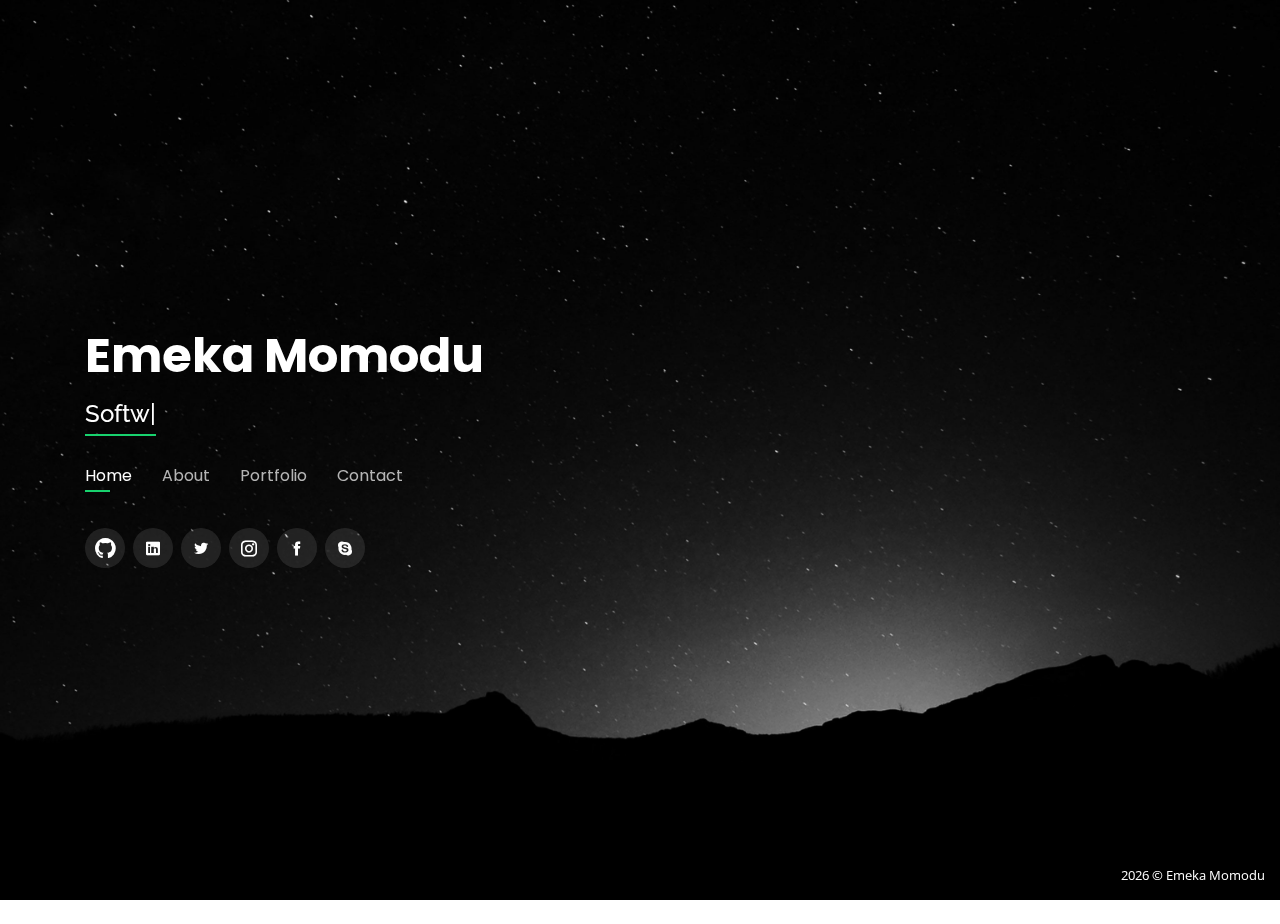
<file: index.html>
<!DOCTYPE html>
<html lang="en">

<head>
  <meta charset="utf-8">
  <meta content="width=device-width, initial-scale=1.0" name="viewport">

  <title>Emeka Momodu</title>
  <meta content="Personal Website of Emeka Momodu" name="description">
  <meta content="Emeka Momodu" name="keywords">

  <!-- Favicons -->

  <!-- <link href="assets/img/favicon.png" rel="icon">
  <link href="assets/img/apple-touch-icon.png" rel="apple-touch-icon"> -->

  <link rel="apple-touch-icon" sizes="180x180" href="assets/img/apple-touch-icon.png">
  <link rel="icon" type="image/png" sizes="32x32" href="assets/img/favicon-32x32.png">
  <link rel="icon" type="image/png" sizes="16x16" href="assets/img/favicon-16x16.png">
  <link rel="manifest" href="assets/img/site.webmanifest">

  <!-- Google Fonts -->
  <link href="https://fonts.googleapis.com/css?family=Open+Sans:300,300i,400,400i,600,600i,700,700i|Raleway:300,300i,400,400i,500,500i,600,600i,700,700i|Poppins:300,300i,400,400i,500,500i,600,600i,700,700i" rel="stylesheet">

  <!-- Vendor CSS Files -->
  <link href="assets/vendor/bootstrap/css/bootstrap.min.css" rel="stylesheet">
  <link href="assets/vendor/icofont/icofont.min.css" rel="stylesheet">
  <link href="assets/vendor/remixicon/remixicon.css" rel="stylesheet">
  <link href="assets/vendor/owl.carousel/assets/owl.carousel.min.css" rel="stylesheet">
  <link href="assets/vendor/boxicons/css/boxicons.min.css" rel="stylesheet">
  <link href="assets/vendor/venobox/venobox.css" rel="stylesheet">

  <!-- Template Main CSS File -->
  <link href="assets/css/style.css" rel="stylesheet">

  <link rel="stylesheet" href="https://cdnjs.cloudflare.com/ajax/libs/font-awesome/4.7.0/css/font-awesome.min.css">

  <!-- =======================================================
  * Template Name: Personal - v2.4.0
  * Template URL: https://bootstrapmade.com/personal-free-resume-bootstrap-template/
  * Author: BootstrapMade.com
  * License: https://bootstrapmade.com/license/
  ======================================================== -->
</head>

<body>

  <!-- ======= Header ======= -->
  <header id="header" class="header-tops">
    <div class="container">

      <h1><a href="index.html">Emeka Momodu</a></h1>
      <!-- Uncomment below if you prefer to use an image logo -->
      <!-- <a href="index.html" class="mr-auto"><img src="assets/img/logo.png" alt="" class="img-fluid"></a> -->
      <!-- <h2>I'm a <span>Software Engineer</span>, <span>Web Developer</span>, <span>Machine learning Aficionado</span>.</h2> -->

      <h2><span class="typed" data-typed-items="Software Engineer, Backend Developer, Fullstack web Developer"></span></h2>

      <nav class="nav-menu d-none d-lg-block">
        <ul>
          <li class="active"><a href="#header">Home</a></li>
          <li><a href="#about">About</a></li>
          <li><a href="#portfolio">Portfolio</a></li>
          <!--        <li><a href="#resume">Resume</a></li>-->
          <!--        <li><a href="#services">Services</a></li>-->
          <li><a href="#contact">Contact</a></li>
        </ul>
      </nav><!-- .nav-menu -->

      <div class="social-links">
        <a href="https://github.com/EmekaMomodu" class="github"><i class="fa fa-github" style="font-size:24px"></i></a>
        <a href="https://www.linkedin.com/in/chukwuemeka-momodu-9737a8106" class="linkedin"><i class="icofont-linkedin"></i></a>
        <a href="https://www.twitter.com/EmekaMomodu" class="twitter"><i class="icofont-twitter"></i></a>
        <a href="https://www.instagram.com/EmekaMomodu/" class="instagram"><i class="icofont-instagram"></i></a>
        <a href="https://www.facebook.com/EmekaMomodu" class="facebook"><i class="icofont-facebook"></i></a>
        <a href="https://join.skype.com/invite/h935u9tSHgWp" class="google-plus"><i class="icofont-skype"></i></a>
      </div>

    </div>
  </header><!-- End Header -->

  <!-- ======= About Section ======= -->
  <section id="about" class="about">

    <!-- ======= About Me ======= -->
    <div class="about-me container">

      <div class="section-title">
        <h2>About</h2>
        <p>Learn more about me</p>
      </div>

      <div class="row">
        <div class="col-lg-4" data-aos="fade-right">
          <img src="assets/img/meks-01.jpeg" class="img-fluid" alt="">
        </div>
        <div class="col-lg-8 pt-4 pt-lg-0 content" data-aos="fade-left">
          <h3>Software Engineer; Backend &amp; Fullstack Developer</h3>
          <p class="font-italic">
            An avid Software Engineer with an intrinsic love for writing code to solve complex issues.
          </p>
          <p class="text-justify">
            I am a Software Engineer who is passionate about using the best available and efficient cutting-edge technology
            to create highly available and robust software systems. I have my main interest and expertise in backend and
            full-stack web development, working with technologies such as Java, Spring Boot, Vanilla JS, MEAN, Python, and
            Flask.
          </p>
          <!--      <p class="text-justify">I am avid about understanding how things operate, therefore I build software with in-depth theoretical knowledge-->
          <!--        and practical understanding. Being able to pay attention to details, identify problems, and develop efficient-->
          <!--        solutions following the appropriate standards is one of my top strengths as an engineer.-->
          <!--      </p>-->
          <div class="row">
            <div class="col-lg-6">
              <ul>
                <!--            <li><i class="icofont-rounded-right"></i> <strong>Nationality:</strong> Nigerian</li>-->
                <!-- <li><i class="icofont-rounded-right"></i> <strong>Website:</strong> www.example.com</li> -->
                <!-- <li><i class="icofont-rounded-right"></i> <strong>Phone:</strong> +123 456 7890</li> -->
                <!-- <li><i class="icofont-rounded-right"></i> <strong>Age:</strong> 20 + X <span class="font-italic">(find X ?)</span></li> -->

                <li><i class="icofont-rounded-right"></i> <strong>Likes:</strong> Open Mindedness and Sincerity</li>
                <!-- <li><i class="icofont-rounded-right"></i> <strong>Dislikes:</strong> Parochial Mindedness and Sincerity</li> -->
                <li><i class="icofont-rounded-right"></i> <strong>Favorite Quote:</strong> <span class="font-italic">"Brevity is the soul of wit"</span></li>
                <li><i class="icofont-rounded-right"></i> <strong>Degree:</strong> Masters</li>
                <!--            <li><i class="icofont-rounded-right"></i> <strong>Freelance:</strong> Yeah! Hit me up</li>-->
              </ul>
            </div>
            <!-- <div class="col-lg-6"> -->
            <!-- <ul> -->
            <!-- <li><i class="icofont-rounded-right"></i> <strong>PhEmailone:</strong> email@example.com</li> -->
            <!-- <li><i class="icofont-rounded-right"></i> <strong>Freelance:</strong> Available</li> -->
            <!-- </ul> -->
            <!-- </div> -->
          </div>
        </div>
      </div>

    </div><!-- End About Me -->

    <!-- ======= Skills  ======= -->
    <div class="skills container">

      <div class="section-title">
        <h2>Technologies & Frameworks</h2>
      </div>

      <div class="row skills-content">

        <div class="col-lg-6">

          <div class="progress">
            <span class="skill">Java <i class="val">90%</i></span>
            <div class="progress-bar-wrap">
              <div class="progress-bar" role="progressbar" aria-valuenow="90" aria-valuemin="0" aria-valuemax="100"></div>
            </div>
          </div>

          <div class="progress">
            <span class="skill">Python <i class="val">95%</i></span>
            <div class="progress-bar-wrap">
              <div class="progress-bar" role="progressbar" aria-valuenow="95" aria-valuemin="0" aria-valuemax="100"></div>
            </div>
          </div>

          <!-- <div class="progress">
        <span class="skill">PHP <i class="val">65%</i></span>
        <div class="progress-bar-wrap">
          <div class="progress-bar" role="progressbar" aria-valuenow="65" aria-valuemin="0" aria-valuemax="100"></div>
        </div>
      </div> -->

          <div class="progress">
            <span class="skill">JavaScript <i class="val">85%</i></span>
            <div class="progress-bar-wrap">
              <div class="progress-bar" role="progressbar" aria-valuenow="85" aria-valuemin="0" aria-valuemax="100"></div>
            </div>
          </div>

          <div class="progress">
            <span class="skill">Node JS <i class="val">85%</i></span>
            <div class="progress-bar-wrap">
              <div class="progress-bar" role="progressbar" aria-valuenow="85" aria-valuemin="0" aria-valuemax="100"></div>
            </div>
          </div>

          <div class="progress">
            <span class="skill">MongoDB <i class="val">90%</i></span>
            <div class="progress-bar-wrap">
              <div class="progress-bar" role="progressbar" aria-valuenow="90" aria-valuemin="0" aria-valuemax="100"></div>
            </div>
          </div>

          <div class="progress">
            <span class="skill">SQL <i class="val">85%</i></span>
            <div class="progress-bar-wrap">
              <div class="progress-bar" role="progressbar" aria-valuenow="85" aria-valuemin="0" aria-valuemax="100"></div>
            </div>
          </div>

        </div>

        <div class="col-lg-6">

          <div class="progress">
            <span class="skill">SpringBoot <i class="val">90%</i></span>
            <div class="progress-bar-wrap">
              <div class="progress-bar" role="progressbar" aria-valuenow="90" aria-valuemin="0" aria-valuemax="100"></div>
            </div>
          </div>

          <div class="progress">
            <span class="skill">Angular <i class="val">80%</i></span>
            <div class="progress-bar-wrap">
              <div class="progress-bar" role="progressbar" aria-valuenow="80" aria-valuemin="0" aria-valuemax="100"></div>
            </div>
          </div>

          <div class="progress">
            <span class="skill">Flask <i class="val">85%</i></span>
            <div class="progress-bar-wrap">
              <div class="progress-bar" role="progressbar" aria-valuenow="85" aria-valuemin="0" aria-valuemax="100"></div>
            </div>
          </div>

          <div class="progress">
            <span class="skill">Express JS <i class="val">90%</i></span>
            <div class="progress-bar-wrap">
              <div class="progress-bar" role="progressbar" aria-valuenow="90" aria-valuemin="0" aria-valuemax="100"></div>
            </div>
          </div>

          <div class="progress">
            <span class="skill">Jira <i class="val">85%</i></span>
            <div class="progress-bar-wrap">
              <div class="progress-bar" role="progressbar" aria-valuenow="85" aria-valuemin="0" aria-valuemax="100"></div>
            </div>
          </div>

          <div class="progress">
            <span class="skill">Git <i class="val">85%</i></span>
            <div class="progress-bar-wrap">
              <div class="progress-bar" role="progressbar" aria-valuenow="85" aria-valuemin="0" aria-valuemax="100"></div>
            </div>
          </div>

        </div>

      </div>

    </div><!-- End Skills -->

    <!-- ======= Interests ======= -->
    <div class="interests container">

      <div class="section-title">
        <h2>Interests</h2>
      </div>

      <div class="row">
        <div class="col-lg-3 col-md-4">
          <div class="icon-box">
            <i class="ri-price-tag-2-line" style="color: #4233ff;"></i>
            <h3>Web Development</h3>
          </div>
        </div>
        <div class="col-lg-3 col-md-4 mt-4 mt-md-0">
          <div class="icon-box">
            <i class="ri-bar-chart-box-line" style="color: #5578ff;"></i>
            <h3>Machine Learning</h3>
          </div>
        </div>
        <div class="col-lg-3 col-md-4 mt-4 mt-md-0">
          <div class="icon-box">
            <i class="ri-calendar-todo-line" style="color: #e80368;"></i>
            <h3>Financial Technology</h3>
          </div>
        </div>
        <div class="col-lg-3 col-md-4 mt-4 mt-lg-0">
          <div class="icon-box">
            <i class="ri-paint-brush-line" style="color: #e361ff;"></i>
            <h3>Sustainability</h3>
          </div>
        </div>
        <div class="col-lg-3 col-md-4 mt-4">
          <div class="icon-box">
            <i class="ri-database-2-line" style="color: #47aeff;"></i>
            <h3>Big Data</h3>
          </div>
        </div>
        <div class="col-lg-3 col-md-4 mt-4">
          <div class="icon-box">
            <i class="ri-gradienter-line" style="color: #ffa76e;"></i>
            <h3>Research</h3>
          </div>
        </div>
        <div class="col-lg-3 col-md-4 mt-4">
          <div class="icon-box">
            <i class="ri-file-list-3-line" style="color: #11dbcf;"></i>
            <h3>Programming</h3>
          </div>
        </div>
        <div class="col-lg-3 col-md-4 mt-4">
          <div class="icon-box">
            <i class="ri-store-line" style="color: #ffbb2c;"></i>
            <h3>Chess</h3>
          </div>
        </div>
        <!--    <div class="col-lg-3 col-md-4 mt-4">-->
        <!--      <div class="icon-box">-->
        <!--        <i class="ri-anchor-line" style="color: #b2904f;"></i>-->
        <!--        <h3>Engineering</h3>-->
        <!--      </div>-->
        <!--    </div>-->
        <!--    <div class="col-lg-3 col-md-4 mt-4">-->
        <!--      <div class="icon-box">-->
        <!--        <i class="ri-disc-line" style="color: #b20969;"></i>-->
        <!--        <h3>Music</h3>-->
        <!--      </div>-->
        <!--    </div>-->
        <!--    <div class="col-lg-3 col-md-4 mt-4">-->
        <!--      <div class="icon-box">-->
        <!--        <i class="ri-base-station-line" style="color: #ff5828;"></i>-->
        <!--        <h3>Technology</h3>-->
        <!--      </div>-->
        <!--    </div>-->
        <!--    <div class="col-lg-3 col-md-4 mt-4">-->
        <!--      <div class="icon-box">-->
        <!--        <i class="ri-fingerprint-line" style="color: #29cc61;"></i>-->
        <!--        <h3>Artificial Intelligence</h3>-->
        <!--      </div>-->
        <!--    </div>-->
      </div>

    </div><!-- End Interests -->

  </section><!-- End About Section -->

  <!--  <!-- ======= Resume Section ======= -->
  <section class="resume" id="resume">
    <div class="container">

      <div class="section-title">
        <h2>Resume</h2>
        <p>Check My Resume</p>
      </div>

      <div class="row">
        <div class="col-lg-6">
          <h3 class="resume-title">Summary</h3>
          <div class="resume-item pb-0">
            <h4>Chukwuemeka Momodu</h4>
            <p><em>Innovative and timeline-driven backend & fullstack web developer with <span id="experienceInYears"></span>+ years of experience building user-centered
                software solutions from initial concept to a final, polished deliverable.</em></p>
            <!-- <p>
                      <ul>
                        <li><a href="#contact">Contact Me</a></li>
                        <li>Lagos, Nigeria</li>
                      </ul>
                    </p>-->
          </div>

          <h3 class="resume-title">Education</h3>
          <div class="resume-item">
            <h4>MEng. Software Engineering</h4>
            <h5>Sep 2022 - Present</h5>
            <p><em>Western University, London, ON, Canada</em></p>
          </div>
          <div class="resume-item">
            <h4>BSc.(Hons) Electrical &amp; Electronics Engineering</h4>
            <h5>Oct 2013 - Jan 2018</h5>
            <p><em>University of Lagos, Nigeria</em></p>
            <p>
            <ul>
              <li>Graduating CGPA: 4.39/5.0 (Second Class Upper Division).</li>
              <li>Relevant Courses: Algorithms & Data Structures, Switching & Logic System, Computer
                Programming,
                Engineering Statistics & Computer System, Computer Programming Language, Digital Systems.
              </li>
              <li><a href="https://badges.wes.org/Evidence?i=5ab45089-5e23-40a0-9e23-e65430dfebd6&type=ca" rel="noopener noreferrer" target="_blank">Verified International Academic Qualifications
                  by World Education Services.</a></li>
            </ul>
            </p>
          </div>
          <div class="resume-item">
            <h4>Foundation Program, Electrical &amp; Electronics Engineering </h4>
            <h5>Sep 2012 - Jun 2013</h5>
            <p><em>University of Lagos, Nigeria</em></p>
            <p>
            <ul>
              <li>
                Graduating CGPA: 4.60/5.0.
              </li>
            </ul>
            </p>
          </div>

          <div class="resume-item">
            <h4>West African Secondary School Certificate</h4>
            <h5>Sep 2006 - Jul 2012</h5>
            <p><em>Saint Gregory’s College, Lagos, Nigeria</em></p>
            <p>
            <ul>
              <li>
                9 Courses taken; Distinction in 7 courses (Mathematics, English Language, Physics,
                Chemistry, Geography,
                Economics, Christian Religious Knowledge) & Credit in 2 courses (Further Mathematics, and
                Biology).
              </li>
            </ul>
            </p>
          </div>

        </div>
        <div class="col-lg-6">
          <h3 class="resume-title">Professional Experience</h3>

          <div class="resume-item">
            <h4>Backend/Fullstack Web Developer</h4>
            <h5>Jan 2018 - Present</h5>
            <p><em>Freelance</em></p>
            <!-- <p>
                      <ul>
                        <li>Developed numerous marketing programs (logos, brochures,infographics, presentations, and advertisements).</li>
                        <li>Managed up to 5 projects or tasks at a given time while under pressure</li>
                        <li>Recommended and consulted with clients on the most appropriate graphic design</li>
                        <li>Created 4+ design presentations and proposals a month for clients and account managers</li>
                      </ul>
                    </p> -->
          </div>

          <div class="resume-item">
            <h4>Software Engineer</h4>
            <h5>Oct 2019 - Aug 2022</h5>
            <p><em>eProcess International - Ecobank Transnational Incorporated </em></p>
            <p>
            <ul>
              <li> Built and maintained distributed enterprise Java applications.
              </li>
              <li> Built modern enterprise applications with technologies such as Java, Spring, Spring Boot,
                Oracle PL/SQL,
                Transact SQL, jQuery, Angular, Node.
              </li>
              <li> Developed a Pivotal Monitoring and Reporting Application for proactively monitoring all
                other applications
                and services of the bank.
              </li>
              <li>Built RESTful Web Services and APIs for backend development.</li>
            </ul>
            </p>
          </div>

          <div class="resume-item">
            <h4>Intern, Electrical &amp; Instrumentation Engineering</h4>
            <h5>Jul 2018 - Apr 2019</h5>
            <p><em>GZ Industries Limited</em></p>
            <p>
            <ul>
              <li>Optimized ladder logic program on Programmable Logic Controllers for process flow conveyor
                belts
                optimization project.
              </li>
              <li>Maintained factory machines; electrical fault troubleshooting and rectification.</li>
            </ul>
            </p>
          </div>

          <div class="resume-item">
            <h4>Intern, Enterprise Technical Support</h4>
            <h5>Jul 2016 - Dec 2016</h5>
            <p><em>Swift Networks Limited</em></p>
            <p>
            <ul>
              <li>Integrated, Configured, Installed, and ran troubleshoots for Microwave radio p2p links,
                Fibre optic p2p links, Broadband
                point to multiple points links.
              </li>
            </ul>
            </p>
          </div>

        </div>
      </div>

    </div>
  </section><!-- End Resume Section -->

  <script>
    document.getElementById("experienceInYears").innerHTML = (new Date().getFullYear() - 2019).toString();
  </script>
  -->

  <!--  <!-- ======= Services Section ======= -->
  <section id="services" class="services">
    <div class="container">

      <div class="section-title">
        <h2>Services</h2>
        <p>My Services</p>
      </div>

      <div class="row">
        <div class="col-lg-4 col-md-6 d-flex align-items-stretch">
          <div class="icon-box">
            <div class="icon"><i class="bx bxl-dribbble"></i></div>
            <h4>Web Application Development</h4>
            <p> Modern and Scalable Web Applications </p>
          </div>
        </div>

        <div class="col-lg-4 col-md-6 d-flex align-items-stretch mt-4 mt-md-0">
          <div class="icon-box">
            <div class="icon"><i class="bx bx-file"></i></div>
            <h4>ML Application Development</h4>
            <p>Web Applications Powered by Machine learning Algorithms</p>
          </div>
        </div>

        <div class="col-lg-4 col-md-6 d-flex align-items-stretch mt-4 mt-lg-0">
          <div class="icon-box">
            <div class="icon"><i class="bx bx-tachometer"></i></div>
            <h4>Website Development</h4>
            <p>Responsive and dynamic websites to suit your business needs</p>
          </div>
        </div>

      </div>
  </section><!-- End Services Section -->
  -->

  <!-- ======= Portfolio Section ======= -->
  <section id="portfolio" class="portfolio">
    <div class="container">

      <div class="section-title">
        <h2>Portfolio</h2>
        <p>My Projects</p>
      </div>

      <!--    <div class="row">-->
      <!--      <div class="col-lg-12 d-flex justify-content-center">-->
      <!--        <ul id="portfolio-flters">-->
      <!--          <li data-filter="*" class="filter-active">All</li>-->
      <!--          <li data-filter=".filter-app">App</li>-->
      <!--          <li data-filter=".filter-card">Card</li>-->
      <!--          <li data-filter=".filter-web">Web</li>-->
      <!--        </ul>-->
      <!--      </div>-->
      <!--    </div>-->

      <div class="row portfolio-container">

        <div class="col-lg-4 col-md-6 portfolio-item filter-app">
          <div class="portfolio-wrap">
            <img src="assets/img/portfolio/drone-1-2.jpg" class="img-fluid" alt="Drone">
            <div class="portfolio-info">
              <h4>Drone Web Service</h4>
              <p>A drone RESTFul web service with endpoints to handle requests for managing drones used for transporting medications.. Technologies used; Java, Spring Boot, H2, Hibernate, Docker</p>
              <div class="portfolio-links">
                <a href="https://github.com/EmekaMomodu/drone-web-service" title="Project link" target="_blank"><i class="bx bx-link"></i></a>
              </div>
            </div>
          </div>
        </div>

        <div class="col-lg-4 col-md-6 portfolio-item filter-web">
          <div class="portfolio-wrap">
            <img src="assets/img/portfolio/architecture_design.jpg" class="img-fluid" alt="">
            <div class="portfolio-info">
              <h4>Uda-Connect</h4>
              <p>A Proof of Concept Application, running several microservices in a Kubernetes cluster, which uses location data from mobile devices to match users with possible connections made at conferences. Some technologies used, Flask, GRPC, Kafka.</p>
              <div class="portfolio-links">
                <a href="https://github.com/EmekaMomodu/uda-connect" title="Project link" target="_blank"><i class="bx bx-link"></i></a>
              </div>
            </div>
          </div>
        </div>

        <div class="col-lg-4 col-md-6 portfolio-item filter-app">
          <div class="portfolio-wrap">
            <img src="assets/img/portfolio/Final-Dashboard-2(1).png" class="img-fluid" alt="">
            <div class="portfolio-info">
              <h4>Metrics-Dashboard</h4>
              <p>A metric dashboard with multiple graphs for monitoring a sample application that is deployed on a kubernetes cluster.</p>
              <div class="portfolio-links">
                <a href="https://github.com/EmekaMomodu/metrics-dashboard" title="Project link" target="_blank"><i class="bx bx-link"></i></a>
              </div>
            </div>
          </div>
        </div>

        <div class="col-lg-4 col-md-6 portfolio-item filter-card">
          <div class="portfolio-wrap">
            <img src="assets/img/portfolio/ldd-1-1.png" class="img-fluid" alt="">
            <div class="portfolio-info">
              <h4>Loan-Default-Web-API</h4>
              <p>Loan Default RESTful API, exposes a machine learning model service that predicts applicants to be granted loans based on applicant information passed to the API. Built with Flask, catboost machine learning algorithm, scikit-learn, deployed on Heroku</p>
              <div class="portfolio-links">
                <a href="https://github.com/EmekaMomodu/LoanDefaultWebAPI" title="Project link" target="_blank"><i class="bx bx-link"></i></a>
              </div>
            </div>
          </div>
        </div>

        <div class="col-lg-4 col-md-6 portfolio-item filter-web">
          <div class="portfolio-wrap">
            <img src="assets/img/portfolio/Entity-Relationship-Diagram.png" class="img-fluid" alt="">
            <div class="portfolio-info">
              <h4>Squadio-Microservice</h4>
              <p>A microservice with APIs to handle requests to view users, accounts, and statements by performing a simple search on dates and amount ranges. Technologies used: Java, Spring Boot, Docker, H2</p>
              <div class="portfolio-links">
                <a href="https://github.com/EmekaMomodu/squadio-microservice" title="Project link" target="_blank"><i class="bx bx-link"></i></a>
              </div>
            </div>
          </div>
        </div>

        <div class="col-lg-4 col-md-6 portfolio-item filter-app">
          <div class="portfolio-wrap">
            <img src="assets/img/portfolio/tech-trends-1-1.png" class="img-fluid" alt="">
            <div class="portfolio-info">
              <h4>Tech-Trends</h4>
              <p>An online website used as a news sharing platform, that enables consumers to access the latest news within the cloud-native ecosystem as well as create new media articles and post them. Technologies Involved: Flask, SQLite, Docker, K3s, Github Actions, ArgoCD, Helm.</p>
              <div class="portfolio-links">
                <a href="https://github.com/EmekaMomodu/TechTrends" title="Project link" target="_blank"><i class="bx bx-link"></i></a>
              </div>
            </div>
          </div>
        </div>

        <div class="col-lg-4 col-md-6 portfolio-item filter-card">
          <div class="portfolio-wrap">
            <img src="assets/img/portfolio/aeuion21.png" class="img-fluid" alt="">
            <div class="portfolio-info">
              <h4>AEUnion</h4>
              <p>A Wedding Website I built for my beautiful sister and her husband. Technologies used; CSS, Html, Spring MVC, Thymeleaf.</p>
              <div class="portfolio-links">
                <a href="https://github.com/EmekaMomodu/AEUnion" title="Project link" target="_blank"><i class="bx bx-link"></i></a>
                <a href="https://www.aeunion21.com/" title="Website link" target="_blank"><i class="bx bx-link"></i></a>
              </div>
            </div>
          </div>
        </div>

        <div class="col-lg-4 col-md-6 portfolio-item filter-card">
          <div class="portfolio-wrap">
            <img src="assets/img/portfolio/stores-1-1.png" class="img-fluid" alt="">
            <div class="portfolio-info">
              <h4>Store-API</h4>
              <p>A REST API for Stores which provides resources about the store and store items This is built with Flask, Flask-RESTful, Flask-JWT, and Flask-SQLAlchemy. Deployed on Heroku.</p>
              <div class="portfolio-links">
                <a href="https://github.com/EmekaMomodu/StoresRestApi" title="Project link" target="_blank"><i class="bx bx-link"></i></a>
              </div>
            </div>
          </div>
        </div>

        <div class="col-lg-4 col-md-6 portfolio-item filter-web">
          <div class="portfolio-wrap">
            <img src="assets/img/portfolio/uda-credit-1-1.png" class="img-fluid" alt="">
            <div class="portfolio-info">
              <h4>Uda-credit</h4>
              <p>This is a lightweight application built with ReactJS for the frontend and Flask for the backend API. It's built as a slimmed-down application intended to represent a simple monolith application</p>
              <div class="portfolio-links">
                <a href="https://github.com/EmekaMomodu/udacredit-monolith" title="Project link" target="_blank"><i class="bx bx-link"></i></a>
              </div>
            </div>
          </div>
        </div>

      </div>

    </div>
  </section><!-- End Portfolio Section -->

  <!-- ======= Contact Section ======= -->
  <section id="contact" class="contact">
    <div class="container">

      <div class="section-title">
        <h2>Contact</h2>
        <p>Contact Me</p>
      </div>

      <div class="row mt-2">

        <div class="col-md-6 d-flex align-items-stretch">
          <div class="info-box">
            <i class="bx bx-map"></i>
            <h3>Location</h3>
            <p>Canada</p>
          </div>
        </div>

        <div class="col-md-6 mt-4 mt-md-0 d-flex align-items-stretch">
          <div class="info-box">
            <i class="bx bx-share-alt"></i>
            <h3>Social Profiles</h3>
            <div class="social-links">
              <!-- <a href="#" class="twitter"><i class="icofont-twitter"></i></a>
            <a href="#" class="facebook"><i class="icofont-facebook"></i></a>
            <a href="#" class="instagram"><i class="icofont-instagram"></i></a>
            <a href="#" class="google-plus"><i class="icofont-skype"></i></a>
            <a href="#" class="linkedin"><i class="icofont-linkedin"></i></a> -->
              <a href="https://www.linkedin.com/in/chukwuemeka-momodu-9737a8106" class="linkedin"><i class="icofont-linkedin"></i></a>
              <a href="https://www.twitter.com/EmekaMomodu" class="twitter"><i class="icofont-twitter"></i></a>
              <a href="https://www.facebook.com/EmekaMomodu" class="facebook"><i class="icofont-facebook"></i></a>
              <a href="https://www.instagram.com/EmekaMomodu/" class="instagram"><i class="icofont-instagram"></i></a>
              <a href="https://join.skype.com/invite/h935u9tSHgWp" class="google-plus"><i class="icofont-skype"></i></a>
            </div>
          </div>
        </div>

        <div class="col-md-6 mt-4 d-flex align-items-stretch">
          <div class="info-box">
            <i class="bx bx-envelope"></i>
            <h3>Email Me</h3>
            <p><a href="mailto:emeka.momodu@gmail.com">Click here</a></p>
          </div>
        </div>
        <div class="col-md-6 mt-4 d-flex align-items-stretch">
          <div class="info-box">
            <i class="bx bx-phone-call"></i>
            <h3>Call Me (Zoom)</h3>
            <p>827 455 8466</p>
          </div>
        </div>
      </div>

      <!-- forms/contact.php -->
      <!-- <form action="https://usebasin.com/f/af4218d3f79f" method="post" role="form" class="php-email-form mt-4">
      <div class="form-row">
        <div class="col-md-6 form-group">
          <input type="text" name="name" class="form-control" id="name" placeholder="Your Name" data-rule="minlen:4" data-msg="Please enter at least 4 chars" />
          <div class="validate"></div>
        </div>
        <div class="col-md-6 form-group">
          <input type="email" class="form-control" name="email" id="email" placeholder="Your Email" data-rule="email" data-msg="Please enter a valid email" />
          <div class="validate"></div>
        </div>
      </div>
      <div class="form-group">
        <input type="text" class="form-control" name="subject" id="subject" placeholder="Subject" data-rule="minlen:4" data-msg="Please enter at least 8 chars of subject" />
        <div class="validate"></div>
      </div>
      <div class="form-group">
        <textarea class="form-control" name="message" rows="5" data-rule="required" data-msg="Please write something for us" placeholder="Message"></textarea>
        <div class="validate"></div>
      </div>
      <div class="mb-3">
        <div class="loading">Loading</div>
        <div class="error-message"></div>
        <div class="sent-message">Your message has been sent. Thank you!</div>
      </div>
      <div class="text-center"><button type="submit">Send Message</button></div>
    </form> -->

      <!-- entry.216057065=emeka&entry.1127536084=email@email.com&entry.744005772=Testing123&entry.244237145=Testing123 -->

      <!-- <form name="gform" id="gform" enctype="text/plain" action="https://docs.google.com/forms/d/14lh6MIQOy9j3jWzEl7BysxEe4p9OoU9WN3tytbQjj1I/formResponse?" target="hidden_iframe" onsubmit="submitted=true;">
      First name:<br>
      <input type="text" name="entry.810989529" id="entry.810989529"><br>
      Last name:<br>
      <input type="text" name="entry.463380756" id="entry.463380756">
      <input type="submit" value="Submit">
    </form> -->

      <!-- <form name="gform" id="gform" enctype="text/plain" action="https://docs.google.com/forms/d/e/1FAIpQLSfLaMLYuTjg7Dg0MdNj9DjP8PCUR_ss-YPJ_Fbe-TeadcdcHA/formResponse?usp=pp_url&" target="hidden_iframe" onsubmit="submitted=true;" class="php-email-form mt-4">
      <div class="form-row">
        <div class="col-md-6 form-group">
          <input type="text" name="entry.216057065" class="form-control" id="entry.216057065" placeholder="Your Name" data-rule="minlen:4" data-msg="Please enter at least 4 chars" />
          <div class="validate"></div>
        </div>
        <div class="col-md-6 form-group">
          <input type="email" class="form-control" name="entry.1127536084" id="entry.1127536084" placeholder="Your Email" data-rule="email" data-msg="Please enter a valid email" />
          <div class="validate"></div>
        </div>
      </div>
      <div class="form-group">
        <input type="text" class="form-control" name="entry.744005772" id="entry.744005772" placeholder="Subject" data-rule="minlen:4" data-msg="Please enter at least 8 chars of subject" />
        <div class="validate"></div>
      </div>
      <div class="form-group">
        <textarea class="form-control" name="entry.244237145" id="entry.244237145" rows="5" data-rule="required" data-msg="Please write something for us" placeholder="Message"></textarea>
        <div class="validate"></div>
      </div> -->
      <!-- <div class="mb-3">
        <div class="loading">Loading</div>
        <div class="error-message"></div>
        <div class="sent-message">Your message has been sent. Thank you!</div>
      </div> -->
      <!-- <div class="text-center"><button type="submit" value="Submit">Send Message</button></div> -->

      <!-- <div class="text-center"><input type="submit" value="Send Message"> </div>

    </form>  

    <iframe name="hidden_iframe" id="hidden_iframe" style="display:none;" onload="if(submitted) {}"></iframe>
     -->

    </div>

    <!-- <script src="assets/js/jquery.min.js"></script>
  <script type="text/javascript">var submitted=false;</script>
  <script type="text/javascript">
  $('#gform').on('submit', function(e) {
    $('#gform *').fadeOut(2000);
    $('#gform').prepend('Your submission has been processed...');
    });
  </script> -->

  </section><!-- End Contact Section -->

  <div class="credits">
    <span id="year"> </span> &copy; Emeka Momodu
  </div>

  <script>
    document.getElementById("year").innerHTML = (new Date().getFullYear()).toString();
  </script>

  <!-- Vendor JS Files -->
  <script src="assets/vendor/jquery/jquery.min.js"></script>
  <script src="assets/vendor/bootstrap/js/bootstrap.bundle.min.js"></script>
  <script src="assets/vendor/jquery.easing/jquery.easing.min.js"></script>
  <script src="assets/vendor/php-email-form/validate.js"></script>
  <script src="assets/vendor/waypoints/jquery.waypoints.min.js"></script>
  <script src="assets/vendor/counterup/counterup.min.js"></script>
  <script src="assets/vendor/owl.carousel/owl.carousel.min.js"></script>
  <script src="assets/vendor/isotope-layout/isotope.pkgd.min.js"></script>
  <script src="assets/vendor/venobox/venobox.min.js"></script>
  <script src="assets/vendor/typed.js/typed.min.js"></script>

  <!-- Template Main JS File -->
  <script src="assets/js/main.js"></script>

</body>

</html>
</file>
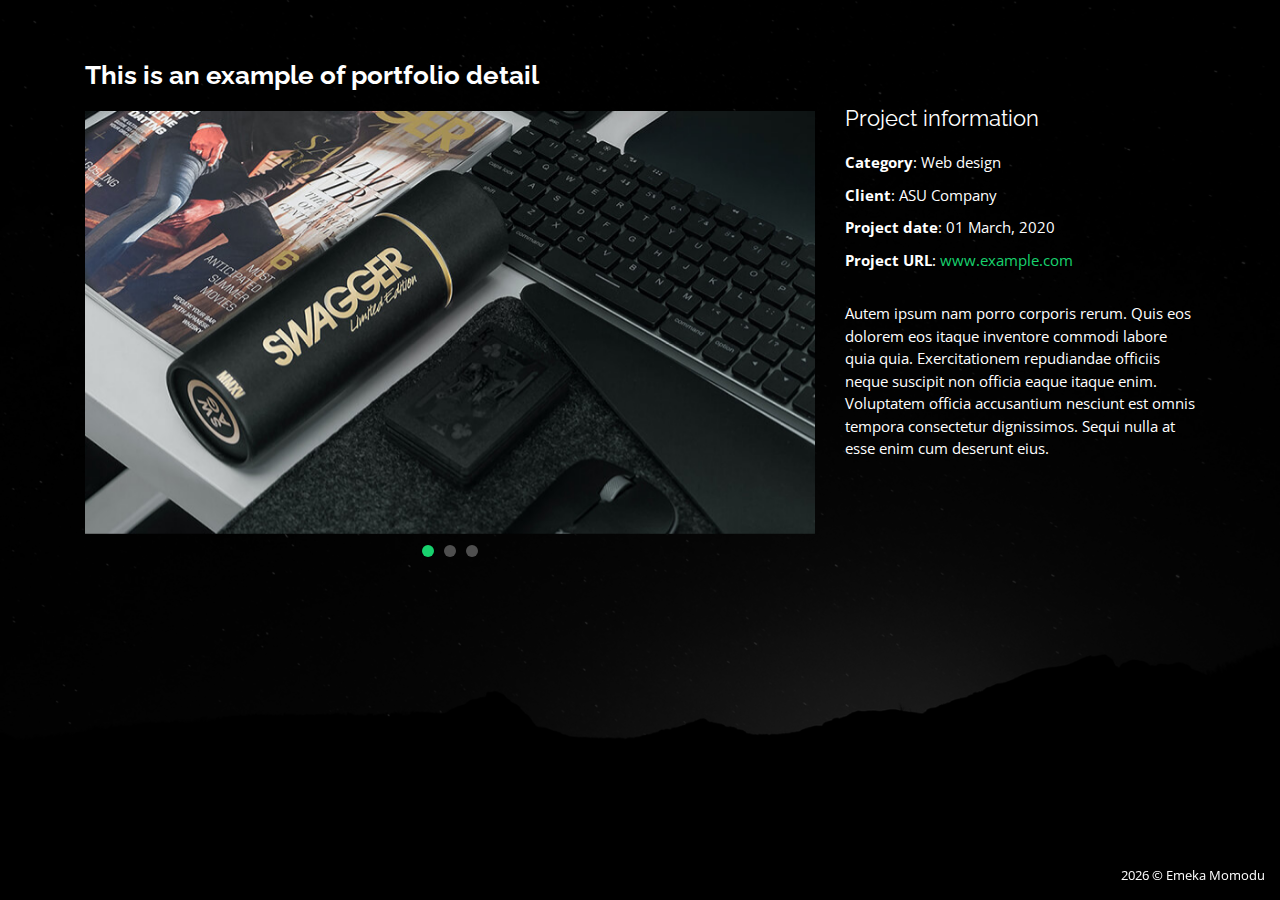
<file: portfolio-details.html>
<!DOCTYPE html>
<html lang="en">

<head>
  <meta charset="utf-8">
  <meta content="width=device-width, initial-scale=1.0" name="viewport">

  <title>Chukwuemeka Momodu - Portfolio Details</title>
  <meta content="" name="description">
  <meta content="" name="keywords">

  <!-- Favicons -->

  <!-- <link href="assets/img/favicon.png" rel="icon">
  <link href="assets/img/apple-touch-icon.png" rel="apple-touch-icon"> -->

  <link rel="apple-touch-icon" sizes="180x180" href="assets/img/apple-touch-icon.png">
  <link rel="icon" type="image/png" sizes="32x32" href="assets/img/favicon-32x32.png">
  <link rel="icon" type="image/png" sizes="16x16" href="assets/img/favicon-16x16.png">
  <link rel="manifest" href="assets/img/site.webmanifest">

  <!-- Google Fonts -->
  <link href="https://fonts.googleapis.com/css?family=Open+Sans:300,300i,400,400i,600,600i,700,700i|Raleway:300,300i,400,400i,500,500i,600,600i,700,700i|Poppins:300,300i,400,400i,500,500i,600,600i,700,700i" rel="stylesheet">

  <!-- Vendor CSS Files -->
  <link href="assets/vendor/bootstrap/css/bootstrap.min.css" rel="stylesheet">
  <link href="assets/vendor/icofont/icofont.min.css" rel="stylesheet">
  <link href="assets/vendor/remixicon/remixicon.css" rel="stylesheet">
  <link href="assets/vendor/owl.carousel/assets/owl.carousel.min.css" rel="stylesheet">
  <link href="assets/vendor/boxicons/css/boxicons.min.css" rel="stylesheet">
  <link href="assets/vendor/venobox/venobox.css" rel="stylesheet">

  <!-- Template Main CSS File -->
  <link href="assets/css/style.css" rel="stylesheet">

  <link rel="stylesheet" href="https://cdnjs.cloudflare.com/ajax/libs/font-awesome/4.7.0/css/font-awesome.min.css">

  <!-- =======================================================
  * Template Name: Personal - v2.4.0
  * Template URL: https://bootstrapmade.com/personal-free-resume-bootstrap-template/
  * Author: BootstrapMade.com
  * License: https://bootstrapmade.com/license/
  ======================================================== -->
</head>

<body>

  <main id="main">

    <!-- ======= Portfolio Details ======= -->
    <div id="portfolio-details" class="portfolio-details">
      <div class="container">

        <div class="row">

          <div class="col-lg-8">
            <h2 class="portfolio-title">This is an example of portfolio detail</h2>
            <div class="owl-carousel portfolio-details-carousel">
              <img src="assets/img/portfolio/portfolio-details-1.jpg" class="img-fluid" alt="">
              <img src="assets/img/portfolio/portfolio-details-2.jpg" class="img-fluid" alt="">
              <img src="assets/img/portfolio/portfolio-details-3.jpg" class="img-fluid" alt="">
            </div>
          </div>

          <div class="col-lg-4 portfolio-info">
            <h3>Project information</h3>
            <ul>
              <li><strong>Category</strong>: Web design</li>
              <li><strong>Client</strong>: ASU Company</li>
              <li><strong>Project date</strong>: 01 March, 2020</li>
              <li><strong>Project URL</strong>: <a href="#">www.example.com</a></li>
            </ul>

            <p>
              Autem ipsum nam porro corporis rerum. Quis eos dolorem eos itaque inventore commodi labore quia quia. Exercitationem repudiandae officiis neque suscipit non officia eaque itaque enim. Voluptatem officia accusantium nesciunt est omnis tempora consectetur dignissimos. Sequi nulla at esse enim cum deserunt eius.
            </p>
          </div>

        </div>

      </div>
    </div><!-- End Portfolio Details -->

  </main><!-- End #main -->

  <div class="credits">
    <span id="year"> </span> &copy; Emeka Momodu
  </div>

  <script>
    document.getElementById("year").innerHTML = (new Date().getFullYear()).toString();
  </script>

  <!-- Vendor JS Files -->
  <script src="assets/vendor/jquery/jquery.min.js"></script>
  <script src="assets/vendor/bootstrap/js/bootstrap.bundle.min.js"></script>
  <script src="assets/vendor/jquery.easing/jquery.easing.min.js"></script>
  <script src="assets/vendor/php-email-form/validate.js"></script>
  <script src="assets/vendor/waypoints/jquery.waypoints.min.js"></script>
  <script src="assets/vendor/counterup/counterup.min.js"></script>
  <script src="assets/vendor/owl.carousel/owl.carousel.min.js"></script>
  <script src="assets/vendor/isotope-layout/isotope.pkgd.min.js"></script>
  <script src="assets/vendor/venobox/venobox.min.js"></script>
  <script src="assets/vendor/typed.js/typed.min.js"></script>

  <!-- Template Main JS File -->
  <script src="assets/js/main.js"></script>

</body>

</html>
</file>
<file: assets/vendor/venobox/venobox.css>
/* ------ venobox.css --------*/
.vbox-overlay *, .vbox-overlay *:before, .vbox-overlay *:after{
    -webkit-backface-visibility: hidden;
    -webkit-box-sizing:border-box;
    -moz-box-sizing:border-box;
    box-sizing:border-box;
}
.vbox-overlay * { 
    -webkit-backface-visibility: visible;
    backface-visibility: visible;
}
.vbox-overlay{
    display: -webkit-flex;
    display: flex;
    -webkit-flex-direction: column;
    flex-direction: column;
    -webkit-justify-content: center;
    justify-content: center;
    -webkit-align-items: center;
    align-items: center;
    position: fixed;
    left: 0;
    top: 0;
    bottom: 0;
    right: 0;
    z-index: 999999;
}

/* ----- navigation ----- */
.vbox-title{
    width: 100%;
    height: 40px;
    float: left;
    text-align: center;
    line-height: 28px;
    font-size: 12px;
    padding: 6px 50px;
    overflow: hidden;
    position: fixed;
    display: none;
    left: 0;
    z-index: 89;
}
.vbox-close{
    cursor: pointer;
    position: fixed;
    top: -1px;
    right: 0;
    width: 50px;
    height: 40px;
    padding: 6px;
    display: block;
    background-position:10px center;
    overflow: hidden;
    font-size: 24px;
    line-height: 1;
    text-align: center;
    z-index: 99;
}
.vbox-left{
    cursor: pointer;
    position: fixed;
    left: 0;
    height: 40px;
    overflow: hidden;
    line-height: 28px;
    font-size: 12px;
    z-index: 99;
    display: flex;
    align-items:center;
}
.vbox-num{
    display: inline-block;
    margin: 6px 0 6px 15px;
}
/* ----- Social share ----- */
.vbox-share{
    line-height: 28px;
    font-size: 12px;
    overflow: hidden;
    position: fixed;
    left: 0;
    z-index: 98;
    display: flex;
    align-items:center;
    justify-content: center;
    width: 100%;
    text-align: center;
}
.vbox-share svg{
    max-height: 28px;
    width: 28px;
    z-index: 10;
    margin-left: 12px;
    margin-top: 6px;
    margin-bottom: 6px;
    vertical-align: middle;
}


/* ----- navigation ARROWS ----- */
.vbox-next, .vbox-prev{
    position: fixed;
    top: 50%;
    margin-top: -15px;
    overflow: hidden;
    cursor: pointer;
    display: block;
    width: 45px;
    height: 45px;
    z-index: 99;
}
.vbox-next span, .vbox-prev span{
    position: relative;
    width: 20px;
    height: 20px;
    border: 2px solid transparent;
    border-top-color: #B6B6B6;
    border-right-color: #B6B6B6;
    text-indent: -100px;
    position: absolute;
    top: 8px;
    display: block;
}
.vbox-prev{
    left: 15px;
}
.vbox-next{
    right: 15px;
}
.vbox-prev span{
    left: 10px;
    -ms-transform: rotate(-135deg);
    -webkit-transform: rotate(-135deg);
    transform: rotate(-135deg);
}
.vbox-next span{
    -ms-transform: rotate(45deg);
    -webkit-transform: rotate(45deg);
    transform: rotate(45deg);
    right: 10px;
}
/* ------- inline window ------ */
.vbox-inline{
    width: 420px;
    height: 315px;
    height: 70vh;
    padding: 10px;
    background: #fff;
    margin: 0 auto;
    overflow: auto;
    text-align: left;
}
/* ------- Video & iFrames window ------ */
.venoframe{
    max-width: 100%;
    width: 100%;
    border: none;
    width: 100%;
    height: 260px;
    height: 70vh;
}
.venoframe.vbvid{
    height: 260px;
}
@media (min-width: 768px) {
    .venoframe, .vbox-inline{
        width: 90%;
        height: 360px;
        height: 70vh;
    }
    .venoframe.vbvid{
        width: 640px;
        height: 360px;
    }
}
@media (min-width: 992px) {
    .venoframe, .vbox-inline{
        max-width: 1200px;
        width: 80%;
        height: 540px;
        height: 70vh;
    }
    .venoframe.vbvid{
        width: 960px;
        height: 540px;
    }
}
/* 
Please do NOT edit this part! 
or at least read this note: http://i.imgur.com/7C0ws9e.gif
*/
.vbox-open{
    overflow: hidden;
}
.vbox-container{
    position: absolute;
    left: 0;
    right: 0;
    top: 0;
    bottom: 0;
    overflow-x: hidden;
    overflow-y: scroll;
    overflow-scrolling: touch;
    -webkit-overflow-scrolling: touch;
    z-index: 20;
    max-height: 100%;

}

.vbox-content{
    text-align: center;
    float: left;
    width: 100%;
    position: relative;
    overflow: hidden;
    padding: 20px 4%;
}
.vbox-container img{
    max-width: 100%;
    height: auto;
}
.vbox-figlio{
    box-shadow: 0 0 12px rgba(0,0,0,0.19), 0 6px 6px rgba(0,0,0,0.23);
    max-width: 100%;
    text-align: initial;
}
img.vbox-figlio{
    -webkit-user-select: none;
-khtml-user-select: none;
-moz-user-select: none;
-o-user-select: none;
user-select: none;
}
.vbox-content.swipe-left{
    margin-left: -200px !important;
}
.vbox-content.swipe-right{
    margin-left: 200px !important;
}
.vbox-animated{
    webkit-transition: margin 300ms ease-out;
    transition: margin 300ms ease-out;
}

/* ---------- preloader ----------
 * SPINKIT 
 * http://tobiasahlin.com/spinkit/
-------------------------------- */
.sk-double-bounce,.sk-rotating-plane{width:40px;height:40px;margin:40px auto}.sk-rotating-plane{background-color:#333;-webkit-animation:sk-rotatePlane 1.2s infinite ease-in-out;animation:sk-rotatePlane 1.2s infinite ease-in-out}@-webkit-keyframes sk-rotatePlane{0%{-webkit-transform:perspective(120px) rotateX(0) rotateY(0);transform:perspective(120px) rotateX(0) rotateY(0)}50%{-webkit-transform:perspective(120px) rotateX(-180.1deg) rotateY(0);transform:perspective(120px) rotateX(-180.1deg) rotateY(0)}100%{-webkit-transform:perspective(120px) rotateX(-180deg) rotateY(-179.9deg);transform:perspective(120px) rotateX(-180deg) rotateY(-179.9deg)}}@keyframes sk-rotatePlane{0%{-webkit-transform:perspective(120px) rotateX(0) rotateY(0);transform:perspective(120px) rotateX(0) rotateY(0)}50%{-webkit-transform:perspective(120px) rotateX(-180.1deg) rotateY(0);transform:perspective(120px) rotateX(-180.1deg) rotateY(0)}100%{-webkit-transform:perspective(120px) rotateX(-180deg) rotateY(-179.9deg);transform:perspective(120px) rotateX(-180deg) rotateY(-179.9deg)}}.sk-double-bounce{position:relative}.sk-double-bounce .sk-child{width:100%;height:100%;border-radius:50%;background-color:#333;opacity:.6;position:absolute;top:0;left:0;-webkit-animation:sk-doubleBounce 2s infinite ease-in-out;animation:sk-doubleBounce 2s infinite ease-in-out}.sk-chasing-dots .sk-child,.sk-spinner-pulse,.sk-three-bounce .sk-child{background-color:#333;border-radius:100%}.sk-double-bounce .sk-double-bounce2{-webkit-animation-delay:-1s;animation-delay:-1s}@-webkit-keyframes sk-doubleBounce{0%,100%{-webkit-transform:scale(0);transform:scale(0)}50%{-webkit-transform:scale(1);transform:scale(1)}}@keyframes sk-doubleBounce{0%,100%{-webkit-transform:scale(0);transform:scale(0)}50%{-webkit-transform:scale(1);transform:scale(1)}}.sk-wave{margin:40px auto;width:50px;height:40px;text-align:center;font-size:10px}.sk-wave .sk-rect{background-color:#333;height:100%;width:6px;display:inline-block;-webkit-animation:sk-waveStretchDelay 1.2s infinite ease-in-out;animation:sk-waveStretchDelay 1.2s infinite ease-in-out}.sk-wave .sk-rect1{-webkit-animation-delay:-1.2s;animation-delay:-1.2s}.sk-wave .sk-rect2{-webkit-animation-delay:-1.1s;animation-delay:-1.1s}.sk-wave .sk-rect3{-webkit-animation-delay:-1s;animation-delay:-1s}.sk-wave .sk-rect4{-webkit-animation-delay:-.9s;animation-delay:-.9s}.sk-wave .sk-rect5{-webkit-animation-delay:-.8s;animation-delay:-.8s}@-webkit-keyframes sk-waveStretchDelay{0%,100%,40%{-webkit-transform:scaleY(.4);transform:scaleY(.4)}20%{-webkit-transform:scaleY(1);transform:scaleY(1)}}@keyframes sk-waveStretchDelay{0%,100%,40%{-webkit-transform:scaleY(.4);transform:scaleY(.4)}20%{-webkit-transform:scaleY(1);transform:scaleY(1)}}.sk-wandering-cubes{margin:40px auto;width:40px;height:40px;position:relative}.sk-wandering-cubes .sk-cube{background-color:#333;width:10px;height:10px;position:absolute;top:0;left:0;-webkit-animation:sk-wanderingCube 1.8s ease-in-out -1.8s infinite both;animation:sk-wanderingCube 1.8s ease-in-out -1.8s infinite both}.sk-chasing-dots,.sk-spinner-pulse{width:40px;height:40px;margin:40px auto}.sk-wandering-cubes .sk-cube2{-webkit-animation-delay:-.9s;animation-delay:-.9s}@-webkit-keyframes sk-wanderingCube{0%{-webkit-transform:rotate(0);transform:rotate(0)}25%{-webkit-transform:translateX(30px) rotate(-90deg) scale(.5);transform:translateX(30px) rotate(-90deg) scale(.5)}50%{-webkit-transform:translateX(30px) translateY(30px) rotate(-179deg);transform:translateX(30px) translateY(30px) rotate(-179deg)}50.1%{-webkit-transform:translateX(30px) translateY(30px) rotate(-180deg);transform:translateX(30px) translateY(30px) rotate(-180deg)}75%{-webkit-transform:translateX(0) translateY(30px) rotate(-270deg) scale(.5);transform:translateX(0) translateY(30px) rotate(-270deg) scale(.5)}100%{-webkit-transform:rotate(-360deg);transform:rotate(-360deg)}}@keyframes sk-wanderingCube{0%{-webkit-transform:rotate(0);transform:rotate(0)}25%{-webkit-transform:translateX(30px) rotate(-90deg) scale(.5);transform:translateX(30px) rotate(-90deg) scale(.5)}50%{-webkit-transform:translateX(30px) translateY(30px) rotate(-179deg);transform:translateX(30px) translateY(30px) rotate(-179deg)}50.1%{-webkit-transform:translateX(30px) translateY(30px) rotate(-180deg);transform:translateX(30px) translateY(30px) rotate(-180deg)}75%{-webkit-transform:translateX(0) translateY(30px) rotate(-270deg) scale(.5);transform:translateX(0) translateY(30px) rotate(-270deg) scale(.5)}100%{-webkit-transform:rotate(-360deg);transform:rotate(-360deg)}}.sk-spinner-pulse{-webkit-animation:sk-pulseScaleOut 1s infinite ease-in-out;animation:sk-pulseScaleOut 1s infinite ease-in-out}@-webkit-keyframes sk-pulseScaleOut{0%{-webkit-transform:scale(0);transform:scale(0)}100%{-webkit-transform:scale(1);transform:scale(1);opacity:0}}@keyframes sk-pulseScaleOut{0%{-webkit-transform:scale(0);transform:scale(0)}100%{-webkit-transform:scale(1);transform:scale(1);opacity:0}}.sk-chasing-dots{position:relative;text-align:center;-webkit-animation:sk-chasingDotsRotate 2s infinite linear;animation:sk-chasingDotsRotate 2s infinite linear}.sk-chasing-dots .sk-child{width:60%;height:60%;display:inline-block;position:absolute;top:0;-webkit-animation:sk-chasingDotsBounce 2s infinite ease-in-out;animation:sk-chasingDotsBounce 2s infinite ease-in-out}.sk-chasing-dots .sk-dot2{top:auto;bottom:0;-webkit-animation-delay:-1s;animation-delay:-1s}@-webkit-keyframes sk-chasingDotsRotate{100%{-webkit-transform:rotate(360deg);transform:rotate(360deg)}}@keyframes sk-chasingDotsRotate{100%{-webkit-transform:rotate(360deg);transform:rotate(360deg)}}@-webkit-keyframes sk-chasingDotsBounce{0%,100%{-webkit-transform:scale(0);transform:scale(0)}50%{-webkit-transform:scale(1);transform:scale(1)}}@keyframes sk-chasingDotsBounce{0%,100%{-webkit-transform:scale(0);transform:scale(0)}50%{-webkit-transform:scale(1);transform:scale(1)}}.sk-three-bounce{margin:40px auto;width:80px;text-align:center}.sk-three-bounce .sk-child{width:20px;height:20px;display:inline-block;-webkit-animation:sk-three-bounce 1.4s ease-in-out 0s infinite both;animation:sk-three-bounce 1.4s ease-in-out 0s infinite both}.sk-circle .sk-child:before,.sk-fading-circle .sk-circle:before{display:block;border-radius:100%;content:'';background-color:#333}.sk-three-bounce .sk-bounce1{-webkit-animation-delay:-.32s;animation-delay:-.32s}.sk-three-bounce .sk-bounce2{-webkit-animation-delay:-.16s;animation-delay:-.16s}@-webkit-keyframes sk-three-bounce{0%,100%,80%{-webkit-transform:scale(0);transform:scale(0)}40%{-webkit-transform:scale(1);transform:scale(1)}}@keyframes sk-three-bounce{0%,100%,80%{-webkit-transform:scale(0);transform:scale(0)}40%{-webkit-transform:scale(1);transform:scale(1)}}.sk-circle{margin:40px auto;width:40px;height:40px;position:relative}.sk-circle .sk-child{width:100%;height:100%;position:absolute;left:0;top:0}.sk-circle .sk-child:before{margin:0 auto;width:15%;height:15%;-webkit-animation:sk-circleBounceDelay 1.2s infinite ease-in-out both;animation:sk-circleBounceDelay 1.2s infinite ease-in-out both}.sk-circle .sk-circle2{-webkit-transform:rotate(30deg);-ms-transform:rotate(30deg);transform:rotate(30deg)}.sk-circle .sk-circle3{-webkit-transform:rotate(60deg);-ms-transform:rotate(60deg);transform:rotate(60deg)}.sk-circle .sk-circle4{-webkit-transform:rotate(90deg);-ms-transform:rotate(90deg);transform:rotate(90deg)}.sk-circle .sk-circle5{-webkit-transform:rotate(120deg);-ms-transform:rotate(120deg);transform:rotate(120deg)}.sk-circle .sk-circle6{-webkit-transform:rotate(150deg);-ms-transform:rotate(150deg);transform:rotate(150deg)}.sk-circle .sk-circle7{-webkit-transform:rotate(180deg);-ms-transform:rotate(180deg);transform:rotate(180deg)}.sk-circle .sk-circle8{-webkit-transform:rotate(210deg);-ms-transform:rotate(210deg);transform:rotate(210deg)}.sk-circle .sk-circle9{-webkit-transform:rotate(240deg);-ms-transform:rotate(240deg);transform:rotate(240deg)}.sk-circle .sk-circle10{-webkit-transform:rotate(270deg);-ms-transform:rotate(270deg);transform:rotate(270deg)}.sk-circle .sk-circle11{-webkit-transform:rotate(300deg);-ms-transform:rotate(300deg);transform:rotate(300deg)}.sk-circle .sk-circle12{-webkit-transform:rotate(330deg);-ms-transform:rotate(330deg);transform:rotate(330deg)}.sk-circle .sk-circle2:before{-webkit-animation-delay:-1.1s;animation-delay:-1.1s}.sk-circle .sk-circle3:before{-webkit-animation-delay:-1s;animation-delay:-1s}.sk-circle .sk-circle4:before{-webkit-animation-delay:-.9s;animation-delay:-.9s}.sk-circle .sk-circle5:before{-webkit-animation-delay:-.8s;animation-delay:-.8s}.sk-circle .sk-circle6:before{-webkit-animation-delay:-.7s;animation-delay:-.7s}.sk-circle .sk-circle7:before{-webkit-animation-delay:-.6s;animation-delay:-.6s}.sk-circle .sk-circle8:before{-webkit-animation-delay:-.5s;animation-delay:-.5s}.sk-circle .sk-circle9:before{-webkit-animation-delay:-.4s;animation-delay:-.4s}.sk-circle .sk-circle10:before{-webkit-animation-delay:-.3s;animation-delay:-.3s}.sk-circle .sk-circle11:before{-webkit-animation-delay:-.2s;animation-delay:-.2s}.sk-circle .sk-circle12:before{-webkit-animation-delay:-.1s;animation-delay:-.1s}@-webkit-keyframes sk-circleBounceDelay{0%,100%,80%{-webkit-transform:scale(0);transform:scale(0)}40%{-webkit-transform:scale(1);transform:scale(1)}}@keyframes sk-circleBounceDelay{0%,100%,80%{-webkit-transform:scale(0);transform:scale(0)}40%{-webkit-transform:scale(1);transform:scale(1)}}.sk-cube-grid{width:40px;height:40px;margin:40px auto}.sk-cube-grid .sk-cube{width:33.33%;height:33.33%;background-color:#333;float:left;-webkit-animation:sk-cubeGridScaleDelay 1.3s infinite ease-in-out;animation:sk-cubeGridScaleDelay 1.3s infinite ease-in-out}.sk-cube-grid .sk-cube1{-webkit-animation-delay:.2s;animation-delay:.2s}.sk-cube-grid .sk-cube2{-webkit-animation-delay:.3s;animation-delay:.3s}.sk-cube-grid .sk-cube3{-webkit-animation-delay:.4s;animation-delay:.4s}.sk-cube-grid .sk-cube4{-webkit-animation-delay:.1s;animation-delay:.1s}.sk-cube-grid .sk-cube5{-webkit-animation-delay:.2s;animation-delay:.2s}.sk-cube-grid .sk-cube6{-webkit-animation-delay:.3s;animation-delay:.3s}.sk-cube-grid .sk-cube7{-webkit-animation-delay:0ms;animation-delay:0ms}.sk-cube-grid .sk-cube8{-webkit-animation-delay:.1s;animation-delay:.1s}.sk-cube-grid .sk-cube9{-webkit-animation-delay:.2s;animation-delay:.2s}@-webkit-keyframes sk-cubeGridScaleDelay{0%,100%,70%{-webkit-transform:scale3D(1,1,1);transform:scale3D(1,1,1)}35%{-webkit-transform:scale3D(0,0,1);transform:scale3D(0,0,1)}}@keyframes sk-cubeGridScaleDelay{0%,100%,70%{-webkit-transform:scale3D(1,1,1);transform:scale3D(1,1,1)}35%{-webkit-transform:scale3D(0,0,1);transform:scale3D(0,0,1)}}.sk-fading-circle{margin:40px auto;width:40px;height:40px;position:relative}.sk-fading-circle .sk-circle{width:100%;height:100%;position:absolute;left:0;top:0}.sk-fading-circle .sk-circle:before{margin:0 auto;width:15%;height:15%;-webkit-animation:sk-circleFadeDelay 1.2s infinite ease-in-out both;animation:sk-circleFadeDelay 1.2s infinite ease-in-out both}.sk-fading-circle .sk-circle2{-webkit-transform:rotate(30deg);-ms-transform:rotate(30deg);transform:rotate(30deg)}.sk-fading-circle .sk-circle3{-webkit-transform:rotate(60deg);-ms-transform:rotate(60deg);transform:rotate(60deg)}.sk-fading-circle .sk-circle4{-webkit-transform:rotate(90deg);-ms-transform:rotate(90deg);transform:rotate(90deg)}.sk-fading-circle .sk-circle5{-webkit-transform:rotate(120deg);-ms-transform:rotate(120deg);transform:rotate(120deg)}.sk-fading-circle .sk-circle6{-webkit-transform:rotate(150deg);-ms-transform:rotate(150deg);transform:rotate(150deg)}.sk-fading-circle .sk-circle7{-webkit-transform:rotate(180deg);-ms-transform:rotate(180deg);transform:rotate(180deg)}.sk-fading-circle .sk-circle8{-webkit-transform:rotate(210deg);-ms-transform:rotate(210deg);transform:rotate(210deg)}.sk-fading-circle .sk-circle9{-webkit-transform:rotate(240deg);-ms-transform:rotate(240deg);transform:rotate(240deg)}.sk-fading-circle .sk-circle10{-webkit-transform:rotate(270deg);-ms-transform:rotate(270deg);transform:rotate(270deg)}.sk-fading-circle .sk-circle11{-webkit-transform:rotate(300deg);-ms-transform:rotate(300deg);transform:rotate(300deg)}.sk-fading-circle .sk-circle12{-webkit-transform:rotate(330deg);-ms-transform:rotate(330deg);transform:rotate(330deg)}.sk-fading-circle .sk-circle2:before{-webkit-animation-delay:-1.1s;animation-delay:-1.1s}.sk-fading-circle .sk-circle3:before{-webkit-animation-delay:-1s;animation-delay:-1s}.sk-fading-circle .sk-circle4:before{-webkit-animation-delay:-.9s;animation-delay:-.9s}.sk-fading-circle .sk-circle5:before{-webkit-animation-delay:-.8s;animation-delay:-.8s}.sk-fading-circle .sk-circle6:before{-webkit-animation-delay:-.7s;animation-delay:-.7s}.sk-fading-circle .sk-circle7:before{-webkit-animation-delay:-.6s;animation-delay:-.6s}.sk-fading-circle .sk-circle8:before{-webkit-animation-delay:-.5s;animation-delay:-.5s}.sk-fading-circle .sk-circle9:before{-webkit-animation-delay:-.4s;animation-delay:-.4s}.sk-fading-circle .sk-circle10:before{-webkit-animation-delay:-.3s;animation-delay:-.3s}.sk-fading-circle .sk-circle11:before{-webkit-animation-delay:-.2s;animation-delay:-.2s}.sk-fading-circle .sk-circle12:before{-webkit-animation-delay:-.1s;animation-delay:-.1s}@-webkit-keyframes sk-circleFadeDelay{0%,100%,39%{opacity:0}40%{opacity:1}}@keyframes sk-circleFadeDelay{0%,100%,39%{opacity:0}40%{opacity:1}}.sk-folding-cube{margin:40px auto;width:40px;height:40px;position:relative;-webkit-transform:rotateZ(45deg);transform:rotateZ(45deg)}.sk-folding-cube .sk-cube{float:left;width:50%;height:50%;position:relative;-webkit-transform:scale(1.1);-ms-transform:scale(1.1);transform:scale(1.1)}.sk-folding-cube .sk-cube:before{content:'';position:absolute;top:0;left:0;width:100%;height:100%;background-color:#333;-webkit-animation:sk-foldCubeAngle 2.4s infinite linear both;animation:sk-foldCubeAngle 2.4s infinite linear both;-webkit-transform-origin:100% 100%;-ms-transform-origin:100% 100%;transform-origin:100% 100%}.sk-folding-cube .sk-cube2{-webkit-transform:scale(1.1) rotateZ(90deg);transform:scale(1.1) rotateZ(90deg)}.sk-folding-cube .sk-cube3{-webkit-transform:scale(1.1) rotateZ(180deg);transform:scale(1.1) rotateZ(180deg)}.sk-folding-cube .sk-cube4{-webkit-transform:scale(1.1) rotateZ(270deg);transform:scale(1.1) rotateZ(270deg)}.sk-folding-cube .sk-cube2:before{-webkit-animation-delay:.3s;animation-delay:.3s}.sk-folding-cube .sk-cube3:before{-webkit-animation-delay:.6s;animation-delay:.6s}.sk-folding-cube .sk-cube4:before{-webkit-animation-delay:.9s;animation-delay:.9s}@-webkit-keyframes sk-foldCubeAngle{0%,10%{-webkit-transform:perspective(140px) rotateX(-180deg);transform:perspective(140px) rotateX(-180deg);opacity:0}25%,75%{-webkit-transform:perspective(140px) rotateX(0);transform:perspective(140px) rotateX(0);opacity:1}100%,90%{-webkit-transform:perspective(140px) rotateY(180deg);transform:perspective(140px) rotateY(180deg);opacity:0}}@keyframes sk-foldCubeAngle{0%,10%{-webkit-transform:perspective(140px) rotateX(-180deg);transform:perspective(140px) rotateX(-180deg);opacity:0}25%,75%{-webkit-transform:perspective(140px) rotateX(0);transform:perspective(140px) rotateX(0);opacity:1}100%,90%{-webkit-transform:perspective(140px) rotateY(180deg);transform:perspective(140px) rotateY(180deg);opacity:0}}
</file>
<file: assets/css/style.css>
/**
* Template Name: Personal - v2.4.0
* Template URL: https://bootstrapmade.com/personal-free-resume-bootstrap-template/
* Author: BootstrapMade.com
* License: https://bootstrapmade.com/license/
*/

/*--------------------------------------------------------------
# General
--------------------------------------------------------------*/
body {
  font-family: "Open Sans", sans-serif;
  background-color: #040404;
  color: #fff;
  position: relative;
  background: transparent;
}

body::before {
  content: "";
  position: fixed;
  background: #040404 url("../img/bg.jpg") top right no-repeat;
  background-size: cover;
  left: 0;
  right: 0;
  top: 0;
  height: 100vh;
  z-index: -1;
}

@media (min-width: 1024px) {
  body::before {
    background-attachment: fixed;
  }
}

a {
  color: #18d26e;
}

a:hover {
  color: #35e888;
  text-decoration: none;
}

h1, h2, h3, h4, h5, h6 {
  font-family: "Raleway", sans-serif;
}

/*--------------------------------------------------------------
# Header
--------------------------------------------------------------*/
#header {
  transition: ease-in-out 0.3s;
  position: relative;
  height: 100vh;
  display: flex;
  align-items: center;
  z-index: 997;
  overflow-y: auto;
}

#header * {
  transition: ease-in-out 0.3s;
}

#header h1 {
  font-size: 48px;
  margin: 0;
  padding: 0;
  line-height: 1;
  font-weight: 700;
  font-family: "Poppins", sans-serif;
}

#header h1 a, #header h1 a:hover {
  color: #fff;
  line-height: 1;
  display: inline-block;
}

#header h2 {
  font-size: 24px;
  margin-top: 20px;
  color: rgba(255, 255, 255, 0.8);
}

#header h2 span {
  color: #fff;
  border-bottom: 2px solid #18d26e;
  padding-bottom: 6px;
}

#header img {
  padding: 0;
  margin: 0;
}

#header .social-links {
  margin-top: 40px;
  display: flex;
}

#header .social-links a {
  font-size: 16px;
  display: flex;
  justify-content: center;
  align-items: center;
  background: rgba(255, 255, 255, 0.1);
  color: #fff;
  line-height: 1;
  margin-right: 8px;
  border-radius: 50%;
  width: 40px;
  height: 40px;
}

#header .social-links a:hover {
  background: #18d26e;
}

@media (max-width: 992px) {
  #header h1 {
    font-size: 36px;
  }
  #header h2 {
    font-size: 20px;
    line-height: 30px;
  }
  #header .social-links {
    margin-top: 15px;
  }
  #header .container {
    display: flex;
    flex-direction: column;
    align-items: center;
  }
}

/*--------------------------------------------------------------
# Navigation Menu
--------------------------------------------------------------*/
/* Desktop Navigation */
.nav-menu {
  margin-top: 35px;
}

.nav-menu ul {
  display: flex;
  margin: 0;
  padding: 0;
  list-style: none;
}

.nav-menu li + li {
  margin-left: 30px;
}

.nav-menu a {
  display: block;
  position: relative;
  color: rgba(255, 255, 255, 0.7);
  font-size: 16px;
  font-family: "Poppins", sans-serif;
  font-weight: 400;
}

.nav-menu a:before {
  content: "";
  position: absolute;
  width: 0;
  height: 2px;
  bottom: -4px;
  left: 0;
  background-color: #18d26e;
  visibility: hidden;
  width: 0px;
  transition: all 0.3s ease-in-out 0s;
}

.nav-menu a:hover:before, .nav-menu li:hover > a:before, .nav-menu .active > a:before {
  visibility: visible;
  width: 25px;
}

.nav-menu a:hover, .nav-menu .active > a, .nav-menu li:hover > a {
  color: #fff;
  text-decoration: none;
}

/* Mobile Navigation */
.mobile-nav-toggle {
  position: fixed;
  right: 15px;
  top: 15px;
  z-index: 9998;
  border: 0;
  background: none;
  font-size: 24px;
  transition: all 0.4s;
  outline: none !important;
  line-height: 1;
  cursor: pointer;
  text-align: right;
}

.mobile-nav-toggle i {
  color: #fff;
}

.mobile-nav {
  position: fixed;
  top: 55px;
  right: 15px;
  bottom: 15px;
  left: 15px;
  z-index: 9999;
  overflow-y: auto;
  background: rgba(0, 0, 0, 0.7);
  transition: ease-in-out 0.2s;
  opacity: 0;
  visibility: hidden;
  border-radius: 10px;
  padding: 10px 0;
  border: 2px solid rgba(255, 255, 255, 0.12);
}

.mobile-nav * {
  margin: 0;
  padding: 0;
  list-style: none;
}

.mobile-nav a {
  display: block;
  position: relative;
  color: #fff;
  padding: 10px 20px;
  font-weight: 500;
  outline: none;
}

.mobile-nav a:hover, .mobile-nav .active > a, .mobile-nav li:hover > a {
  color: #18d26e;
  text-decoration: none;
}

.mobile-nav-overly {
  width: 100%;
  height: 100%;
  z-index: 9997;
  top: 0;
  left: 0;
  position: fixed;
  background: rgba(9, 9, 9, 0.6);
  overflow: hidden;
  display: none;
  transition: ease-in-out 0.2s;
}

.mobile-nav-active {
  overflow: hidden;
}

.mobile-nav-active .mobile-nav {
  opacity: 1;
  visibility: visible;
}

.mobile-nav-active .mobile-nav-toggle i {
  color: #fff;
}

/* Header Top */
#header.header-top {
  height: 80px;
  position: fixed;
  left: 0;
  top: 0;
  right: 0;
  background: rgba(0, 0, 0, 0.9);
}

#header.header-top .social-links, #header.header-top h2 {
  display: none;
}

#header.header-top h1 {
  margin-right: auto;
  font-size: 36px;
}

#header.header-top .container {
  display: flex;
  align-items: center;
}

#header.header-top .nav-menu {
  margin: 0;
}

@media (max-width: 768px) {
  #header.header-top {
    height: 60px;
  }
  #header.header-top h1 {
    font-size: 26px;
  }
}

/*--------------------------------------------------------------
# Sections General
--------------------------------------------------------------*/
section {
  overflow: hidden;
  position: absolute;
  width: 100%;
  top: 140px;
  bottom: 100%;
  opacity: 0;
  transition: ease-in-out 0.4s;
  z-index: 2;
}

section.section-show {
  top: 100px;
  bottom: auto;
  opacity: 1;
  padding-bottom: 45px;
}

section .container {
  background: rgba(0, 0, 0, 0.9);
  padding: 30px;
}

@media (max-width: 768px) {
  section {
    top: 120px;
  }
  section.section-show {
    top: 80px;
  }
}

.section-title h2 {
  font-size: 14px;
  font-weight: 500;
  padding: 0;
  line-height: 1px;
  margin: 0 0 20px 0;
  letter-spacing: 2px;
  text-transform: uppercase;
  color: #aaaaaa;
  font-family: "Poppins", sans-serif;
}

.section-title h2::after {
  content: "";
  width: 120px;
  height: 1px;
  display: inline-block;
  background: #4ceb95;
  margin: 4px 10px;
}

.section-title p {
  margin: 0;
  margin: -15px 0 15px 0;
  font-size: 36px;
  font-weight: 700;
  text-transform: uppercase;
  font-family: "Poppins", sans-serif;
  color: #fff;
}

/*--------------------------------------------------------------
# About
--------------------------------------------------------------*/
.about-me .content h3 {
  font-weight: 700;
  font-size: 26px;
  color: #18d26e;
}

.about-me .content ul {
  list-style: none;
  padding: 0;
}

.about-me .content ul li {
  padding-bottom: 10px;
}

.about-me .content ul i {
  font-size: 20px;
  padding-right: 2px;
  color: #18d26e;
}

.about-me .content p:last-child {
  margin-bottom: 0;
}

/*--------------------------------------------------------------
# Counts
--------------------------------------------------------------*/
.counts {
  padding: 70px 0 60px;
}

.counts .count-box {
  padding: 30px 30px 25px 30px;
  width: 100%;
  position: relative;
  text-align: center;
  background: rgba(255, 255, 255, 0.08);
}

.counts .count-box i {
  position: absolute;
  top: -25px;
  left: 50%;
  transform: translateX(-50%);
  font-size: 24px;
  background: rgba(255, 255, 255, 0.1);
  padding: 12px;
  color: #18d26e;
  border-radius: 50px;
}

.counts .count-box span {
  font-size: 36px;
  display: block;
  font-weight: 600;
  color: #fff;
}

.counts .count-box p {
  padding: 0;
  margin: 0;
  font-family: "Raleway", sans-serif;
  font-size: 14px;
}

/*--------------------------------------------------------------
# Skills
--------------------------------------------------------------*/
.skills .progress {
  height: 50px;
  display: block;
  background: none;
}

.skills .progress .skill {
  padding: 10px 0;
  margin: 0 0 6px 0;
  text-transform: uppercase;
  display: block;
  font-weight: 600;
  font-family: "Poppins", sans-serif;
  color: #fff;
}

.skills .progress .skill .val {
  float: right;
  font-style: normal;
}

.skills .progress-bar-wrap {
  background: rgba(255, 255, 255, 0.15);
}

.skills .progress-bar {
  width: 1px;
  height: 10px;
  transition: .9s;
  background-color: #18d26e;
}

/*--------------------------------------------------------------
# Interests
--------------------------------------------------------------*/
.interests .icon-box {
  display: flex;
  align-items: center;
  padding: 20px;
  background: rgba(255, 255, 255, 0.08);
  transition: ease-in-out 0.3s;
}

.interests .icon-box i {
  font-size: 32px;
  padding-right: 10px;
  line-height: 1;
}

.interests .icon-box h3 {
  font-weight: 700;
  margin: 0;
  padding: 0;
  line-height: 1;
  font-size: 16px;
  color: #fff;
}

.interests .icon-box:hover {
  background: rgba(255, 255, 255, 0.12);
}

/*--------------------------------------------------------------
# Testimonials
--------------------------------------------------------------*/
.testimonials .testimonial-item {
  box-sizing: content-box;
  min-height: 320px;
}

.testimonials .testimonial-item .testimonial-img {
  width: 90px;
  border-radius: 50%;
  margin: -40px 0 0 40px;
  position: relative;
  z-index: 2;
  border: 6px solid rgba(255, 255, 255, 0.12);
}

.testimonials .testimonial-item h3 {
  font-size: 18px;
  font-weight: bold;
  margin: 10px 0 5px 45px;
  color: #fff;
}

.testimonials .testimonial-item h4 {
  font-size: 14px;
  color: #999;
  margin: 0 0 0 45px;
}

.testimonials .testimonial-item .quote-icon-left, .testimonials .testimonial-item .quote-icon-right {
  color: rgba(255, 255, 255, 0.25);
  font-size: 26px;
}

.testimonials .testimonial-item .quote-icon-left {
  display: inline-block;
  left: -5px;
  position: relative;
}

.testimonials .testimonial-item .quote-icon-right {
  display: inline-block;
  right: -5px;
  position: relative;
  top: 10px;
}

.testimonials .testimonial-item p {
  font-style: italic;
  margin: 0 15px 0 15px;
  padding: 20px 20px 60px 20px;
  background: rgba(255, 255, 255, 0.1);
  position: relative;
  border-radius: 6px;
  position: relative;
  z-index: 1;
}

.testimonials .owl-nav, .testimonials .owl-dots {
  margin-top: 5px;
  text-align: center;
}

.testimonials .owl-dot {
  display: inline-block;
  margin: 0 5px;
  width: 12px;
  height: 12px;
  border-radius: 50%;
  background-color: rgba(255, 255, 255, 0.3) !important;
}

.testimonials .owl-dot.active {
  background-color: #18d26e !important;
}

@media (max-width: 767px) {
  .testimonials {
    margin: 30px 10px;
  }
}

/*--------------------------------------------------------------
# Resume
--------------------------------------------------------------*/
.resume .resume-title {
  font-size: 26px;
  font-weight: 700;
  margin-top: 20px;
  margin-bottom: 20px;
  color: #fff;
}

.resume .resume-item {
  padding: 0 0 20px 20px;
  margin-top: -2px;
  border-left: 2px solid rgba(255, 255, 255, 0.2);
  position: relative;
}

.resume .resume-item h4 {
  line-height: 18px;
  font-size: 18px;
  font-weight: 600;
  text-transform: uppercase;
  font-family: "Poppins", sans-serif;
  color: #18d26e;
  margin-bottom: 10px;
}

.resume .resume-item h5 {
  font-size: 16px;
  background: rgba(255, 255, 255, 0.15);
  padding: 5px 15px;
  display: inline-block;
  font-weight: 600;
  margin-bottom: 10px;
}

.resume .resume-item ul {
  padding-left: 20px;
}

.resume .resume-item ul li {
  padding-bottom: 10px;
}

.resume .resume-item:last-child {
  padding-bottom: 0;
}

.resume .resume-item::before {
  content: "";
  position: absolute;
  width: 16px;
  height: 16px;
  border-radius: 50px;
  left: -9px;
  top: 0;
  background: #18d26e;
  border: 2px solid #18d26e;
}

/*--------------------------------------------------------------
# Services
--------------------------------------------------------------*/
.services .icon-box {
  text-align: center;
  background: rgba(204, 204, 204, 0.1);
  padding: 80px 20px;
  transition: all ease-in-out 0.3s;
}

.services .icon-box .icon {
  margin: 0 auto;
  width: 64px;
  height: 64px;
  background: #18d26e;
  border-radius: 5px;
  transition: all .3s ease-out 0s;
  display: flex;
  align-items: center;
  justify-content: center;
  margin-bottom: 20px;
  transform-style: preserve-3d;
}

.services .icon-box .icon i {
  color: #fff;
  font-size: 28px;
}

.services .icon-box .icon::before {
  position: absolute;
  content: '';
  left: -8px;
  top: -8px;
  height: 100%;
  width: 100%;
  background: rgba(255, 255, 255, 0.15);
  border-radius: 5px;
  transition: all .3s ease-out 0s;
  transform: translateZ(-1px);
}

.services .icon-box h4 {
  font-weight: 700;
  margin-bottom: 15px;
  font-size: 24px;
}

.services .icon-box h4 a {
  color: #fff;
}

.services .icon-box p {
  line-height: 24px;
  font-size: 14px;
  margin-bottom: 0;
}

.services .icon-box:hover {
  background: #18d26e;
  border-color: #18d26e;
}

.services .icon-box:hover .icon {
  background: #fff;
}

.services .icon-box:hover .icon i {
  color: #18d26e;
}

.services .icon-box:hover .icon::before {
  background: #35e888;
}

.services .icon-box:hover h4 a, .services .icon-box:hover p {
  color: #fff;
}

/*--------------------------------------------------------------
# Portfolio
--------------------------------------------------------------*/
.portfolio .portfolio-item {
  margin-bottom: 30px;
}

.portfolio #portfolio-flters {
  padding: 0;
  margin: 0 auto 15px auto;
  list-style: none;
  text-align: center;
  border-radius: 50px;
  padding: 2px 15px;
}

.portfolio #portfolio-flters li {
  cursor: pointer;
  display: inline-block;
  padding: 8px 16px 10px 16px;
  font-size: 14px;
  font-weight: 600;
  line-height: 1;
  text-transform: uppercase;
  color: #fff;
  background: rgba(255, 255, 255, 0.1);
  margin: 0 3px 10px 3px;
  transition: all 0.3s ease-in-out;
  border-radius: 4px;
}

.portfolio #portfolio-flters li:hover, .portfolio #portfolio-flters li.filter-active {
  background: #18d26e;
}

.portfolio #portfolio-flters li:last-child {
  margin-right: 0;
}

.portfolio .portfolio-wrap {
  transition: 0.3s;
  position: relative;
  overflow: hidden;
  z-index: 1;
  background: rgba(0, 0, 0, 0.6);
}

.portfolio .portfolio-wrap::before {
  content: "";
  background: rgba(0, 0, 0, 0.6);
  position: absolute;
  left: 30px;
  right: 30px;
  top: 30px;
  bottom: 30px;
  transition: all ease-in-out 0.3s;
  z-index: 2;
  opacity: 0;
}

.portfolio .portfolio-wrap .portfolio-info {
  opacity: 0;
  position: absolute;
  top: 0;
  left: 0;
  right: 0;
  bottom: 0;
  text-align: center;
  z-index: 3;
  transition: all ease-in-out 0.3s;
  display: flex;
  flex-direction: column;
  justify-content: center;
  align-items: center;
}

.portfolio .portfolio-wrap .portfolio-info::before {
  display: block;
  content: "";
  width: 48px;
  height: 48px;
  position: absolute;
  top: 35px;
  left: 35px;
  border-top: 3px solid #fff;
  border-left: 3px solid #fff;
  transition: all 0.5s ease 0s;
  z-index: 9994;
}

.portfolio .portfolio-wrap .portfolio-info::after {
  display: block;
  content: "";
  width: 48px;
  height: 48px;
  position: absolute;
  bottom: 35px;
  right: 35px;
  border-bottom: 3px solid #fff;
  border-right: 3px solid #fff;
  transition: all 0.5s ease 0s;
  z-index: 9994;
}

.portfolio .portfolio-wrap .portfolio-info h4 {
  font-size: 20px;
  color: #fff;
  font-weight: 600;
}

.portfolio .portfolio-wrap .portfolio-info p {
  color: #ffffff;
  font-size: 14px;
  text-transform: uppercase;
  padding: 0;
  margin: 0;
}

.portfolio .portfolio-wrap .portfolio-links {
  text-align: center;
  z-index: 4;
}

.portfolio .portfolio-wrap .portfolio-links a {
  color: #fff;
  margin: 0 2px;
  font-size: 28px;
  display: inline-block;
  transition: 0.3s;
}

.portfolio .portfolio-wrap .portfolio-links a:hover {
  color: #63eda3;
}

.portfolio .portfolio-wrap:hover::before {
  top: 0;
  left: 0;
  right: 0;
  bottom: 0;
  opacity: 1;
}

.portfolio .portfolio-wrap:hover .portfolio-info {
  opacity: 1;
}

.portfolio .portfolio-wrap:hover .portfolio-info::before {
  top: 15px;
  left: 15px;
}

.portfolio .portfolio-wrap:hover .portfolio-info::after {
  bottom: 15px;
  right: 15px;
}

/*--------------------------------------------------------------
# Contact
--------------------------------------------------------------*/
.contact .info-box {
  color: #444444;
  padding: 20px;
  width: 100%;
  background: rgba(255, 255, 255, 0.08);
}

.contact .info-box i.bx {
  font-size: 24px;
  color: #18d26e;
  border-radius: 50%;
  padding: 14px;
  float: left;
  background: rgba(255, 255, 255, 0.1);
}

.contact .info-box h3 {
  font-size: 20px;
  color: rgba(255, 255, 255, 0.5);
  font-weight: 700;
  margin: 10px 0 8px 68px;
}

.contact .info-box p {
  padding: 0;
  color: #fff;
  line-height: 24px;
  font-size: 14px;
  margin: 0 0 0 68px;
}

.contact .info-box .social-links {
  margin: 5px 0 0 68px;
  display: flex;
}

.contact .info-box .social-links a {
  font-size: 18px;
  display: inline-block;
  color: #fff;
  line-height: 1;
  margin-right: 12px;
  transition: 0.3s;
}

.contact .info-box .social-links a:hover {
  color: #18d26e;
}

.contact .php-email-form {
  padding: 30px;
  background: rgba(255, 255, 255, 0.08);
}

.contact .php-email-form .validate {
  display: none;
  color: red;
  margin: 0 0 15px 0;
  font-weight: 400;
  font-size: 13px;
}

.contact .php-email-form .error-message {
  display: none;
  background: rgba(255, 255, 255, 0.08);
  background: #ed3c0d;
  text-align: left;
  padding: 15px;
  font-weight: 600;
}

.contact .php-email-form .error-message br + br {
  margin-top: 25px;
}

.contact .php-email-form .sent-message {
  display: none;
  background: rgba(255, 255, 255, 0.08);
  background: #18d26e;
  text-align: center;
  padding: 15px;
  font-weight: 600;
}

.contact .php-email-form .loading {
  display: none;
  background: rgba(255, 255, 255, 0.08);
  text-align: center;
  padding: 15px;
}

.contact .php-email-form .loading:before {
  content: "";
  display: inline-block;
  border-radius: 50%;
  width: 24px;
  height: 24px;
  margin: 0 10px -6px 0;
  border: 3px solid #18d26e;
  border-top-color: #eee;
  -webkit-animation: animate-loading 1s linear infinite;
  animation: animate-loading 1s linear infinite;
}

.contact .php-email-form input, .contact .php-email-form textarea {
  border-radius: 0;
  box-shadow: none;
  font-size: 14px;
  background: rgba(255, 255, 255, 0.08);
  border: 0;
  transition: 0.3s;
  color: #fff;
}

.contact .php-email-form input:focus, .contact .php-email-form textarea:focus {
  background-color: rgba(255, 255, 255, 0.11);
}

.contact .php-email-form input::-moz-placeholder, .contact .php-email-form textarea::-moz-placeholder {
  color: rgba(255, 255, 255, 0.3);
  opacity: 1;
}

.contact .php-email-form input:-ms-input-placeholder, .contact .php-email-form textarea:-ms-input-placeholder {
  color: rgba(255, 255, 255, 0.3);
  opacity: 1;
}

.contact .php-email-form input::placeholder, .contact .php-email-form textarea::placeholder {
  color: rgba(255, 255, 255, 0.3);
  opacity: 1;
}

.contact .php-email-form input {
  padding: 20px 15px;
}

.contact .php-email-form textarea {
  padding: 12px 15px;
}

.contact .php-email-form button[type="submit"] {
  background: #18d26e;
  border: 0;
  padding: 10px 30px;
  color: #fff;
  transition: 0.4s;
  border-radius: 4px;
}

.contact .php-email-form button[type="submit"]:hover {
  background: #15bb62;
}

@-webkit-keyframes animate-loading {
  0% {
    transform: rotate(0deg);
  }
  100% {
    transform: rotate(360deg);
  }
}

@keyframes animate-loading {
  0% {
    transform: rotate(0deg);
  }
  100% {
    transform: rotate(360deg);
  }
}

/*--------------------------------------------------------------
# Portfolio Details
--------------------------------------------------------------*/
.portfolio-details {
  padding-top: 40px;
  background: rgba(0, 0, 0, 0.8);
  position: fixed;
  left: 0;
  right: 0;
  top: 0;
  bottom: 0;
  overflow-y: auto;
}

.portfolio-details .container {
  padding-top: 20px;
  padding-bottom: 40px;
}

.portfolio-details .portfolio-title {
  font-size: 26px;
  font-weight: 700;
  margin-bottom: 20px;
}

.portfolio-details .portfolio-details-carousel .owl-nav, .portfolio-details .portfolio-details-carousel .owl-dots {
  margin-top: 5px;
  text-align: center;
}

.portfolio-details .portfolio-details-carousel .owl-dot {
  display: inline-block;
  margin: 0 5px;
  width: 12px;
  height: 12px;
  border-radius: 50%;
  background-color: rgba(255, 255, 255, 0.3) !important;
}

.portfolio-details .portfolio-details-carousel .owl-dot.active {
  background-color: #18d26e !important;
}

.portfolio-details .portfolio-info {
  padding-top: 45px;
}

.portfolio-details .portfolio-info h3 {
  font-size: 22px;
  font-weight: 400;
  margin-bottom: 20px;
}

.portfolio-details .portfolio-info ul {
  list-style: none;
  padding: 0;
  font-size: 15px;
}

.portfolio-details .portfolio-info ul li + li {
  margin-top: 10px;
}

.portfolio-details .portfolio-info p {
  font-size: 15px;
  padding: 15px 0 0 0;
}

@media (max-width: 992px) {
  .portfolio-details .portfolio-info {
    padding-top: 20px;
  }
}

/*--------------------------------------------------------------
# Credits
--------------------------------------------------------------*/
.credits {
  position: fixed;
  right: 0;
  left: 0;
  bottom: 0;
  padding: 15px;
  text-align: right;
  font-size: 13px;
  color: #fff;
  z-index: 999999;
}

@media (max-width: 992px) {
  .credits {
    text-align: center;
    padding: 10px;
    background: rgba(0, 0, 0, 0.8);
  }
}

.credits a {
  color: #18d26e;
  transition: 0.3s;
}

.credits a:hover {
  color: #fff;
}
</file>
